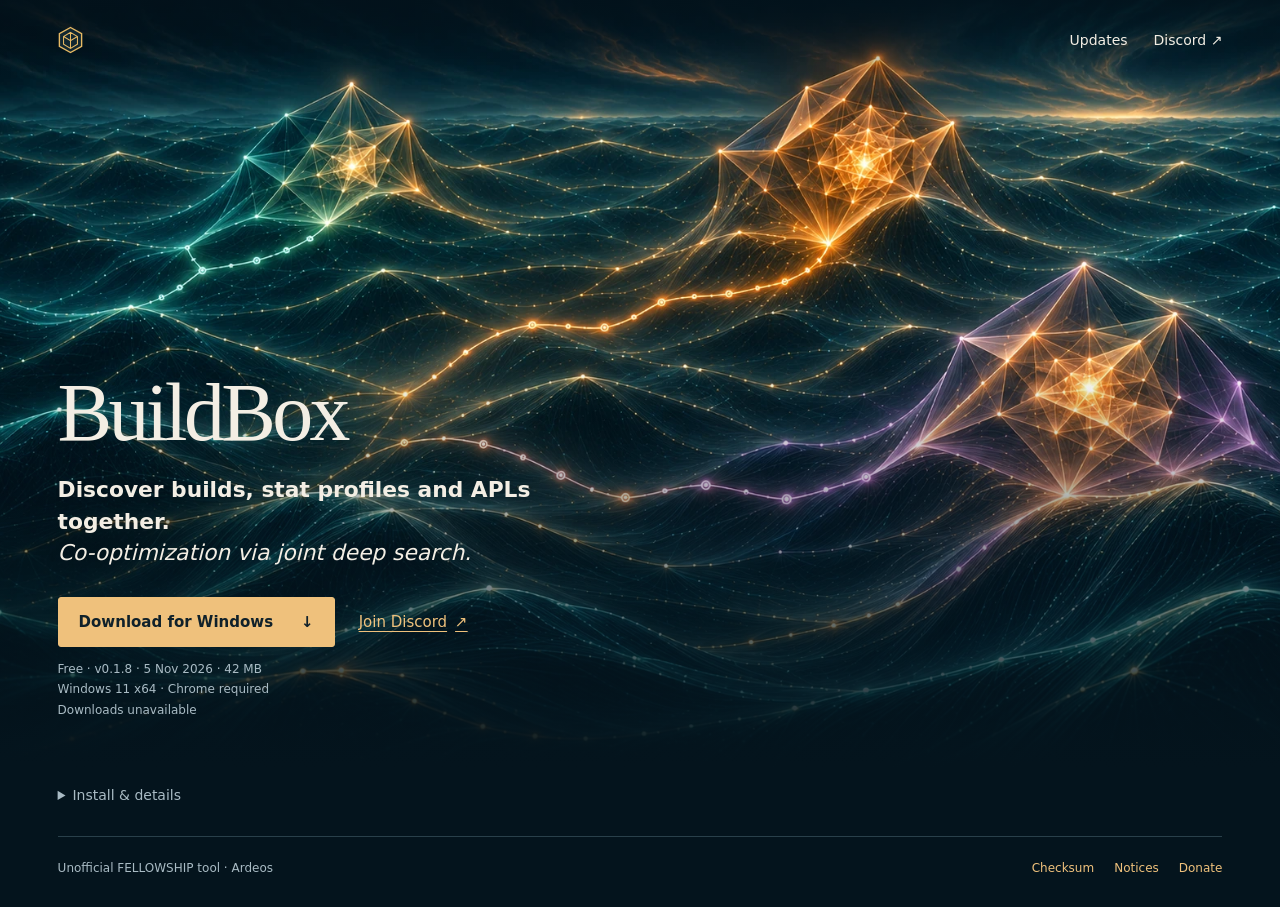
<file: index.html>
<!doctype html>
<html lang="en">
<head>
  <meta charset="utf-8">
  <meta name="viewport" content="width=device-width, initial-scale=1">
  <meta name="description" content="Discover builds, stat profiles and APLs together. Co-optimization via joint deep search. BuildBox for Ardeos in FELLOWSHIP.">
  <meta property="og:type" content="website">
  <meta property="og:title" content="BuildBox">
  <meta property="og:description" content="Discover builds, stat profiles and APLs together. Co-optimization via joint deep search.">
  <meta property="og:url" content="https://bhuteshwaraya.github.io/buildbox/">
  <meta property="og:image" content="https://bhuteshwaraya.github.io/buildbox/assets/ocean-geometry.jpg">
  <meta property="og:image:alt" content="An ocean of connected paths rising into three luminous geometries.">
  <meta name="twitter:card" content="summary_large_image">
  <meta name="color-scheme" content="dark">
  <meta name="referrer" content="strict-origin-when-cross-origin">
  <title>BuildBox — Ardeos build optimizer</title>
  <link rel="icon" href="mark.svg" type="image/svg+xml">
  <link rel="stylesheet" href="style.css?v=20261112-discord">
  <script src="download-count.js?v=20261112" defer></script>
</head>
<body class="home">
  <a class="skip" href="#main">Skip to content</a>
  <header class="site-header">
    <a class="brand" href="./" aria-label="BuildBox home"><img src="mark.svg" width="25" height="28" alt=""></a>
    <nav aria-label="Main navigation"><a href="patch-notes.html">Updates</a><a href="https://discord.gg/bJ2hwedf4w">Discord ↗</a></nav>
  </header>
  <main id="main">
    <section class="hero" aria-labelledby="title">
      <picture class="hero-art">
        <source srcset="assets/ocean-geometry.webp" type="image/webp">
        <img src="assets/ocean-geometry.jpg" width="1672" height="941" fetchpriority="high" alt="An ocean of interconnected paths gathers into three luminous geometric structures.">
      </picture>
      <div class="hero-copy">
        <h1 id="title">BuildBox</h1>
        <p class="tagline"><strong>Discover builds, stat profiles and APLs together.</strong><br><em>Co-optimization via joint deep search.</em></p>
        <div class="hero-actions">
          <a class="download" href="https://github.com/Bhuteshwaraya/buildbox/releases/download/v0.1.8/BuildBox-0.1.8-Setup-windows-x64.exe">Download for Windows <span aria-hidden="true">↓</span></a>
          <a class="community" href="https://discord.gg/bJ2hwedf4w">Join Discord <span aria-hidden="true">↗</span></a>
        </div>
        <p class="meta">Free · v0.1.8 · <time datetime="2026-11-05">5 Nov 2026</time> · 42 MB</p>
        <p class="meta">Windows 11 x64 · Chrome required</p>
        <p class="meta" id="download-count" aria-live="polite">Downloads —</p>
      </div>
    </section>
    <div class="below">
      <details class="details" id="setup">
        <summary>Install &amp; details</summary>
        <dl>
          <div><dt>Install</dt><dd>Run the installer, then open BuildBox from the Start menu.</dd></div>
          <div id="updates"><dt>Update</dt><dd>Use <strong>Update &amp; restart</strong> in BuildBox. For 0.1.2 or earlier, close BuildBox and run the latest installer.</dd></div>
          <div id="privacy"><dt>Privacy</dt><dd>Builds and results stay on your PC. Error reporting is off by default. No installation analytics.</dd></div>
          <div id="limits"><dt>Preview</dt><dd>Unsigned; tested on one PC. If Windows blocks installation, ask in <a href="https://discord.gg/bJ2hwedf4w">Discord</a>. Simulation results are estimates.</dd></div>
          <div><dt>Help</dt><dd>Questions, bugs and ideas: <a href="https://discord.gg/bJ2hwedf4w">Discord</a>. Private error reports: <strong>Help → Problem reports</strong> in BuildBox.</dd></div>
        </dl>
      </details>
      <footer>
        <p>Unofficial FELLOWSHIP tool · Ardeos</p>
        <nav aria-label="More links"><a href="SHA256SUMS.txt">Checksum</a><a href="THIRD-PARTY-NOTICES.txt">Notices</a><a href="https://ko-fi.com/bhuteshwaraya">Donate</a></nav>
      </footer>
    </div>
  </main>
</body>
</html>
</file>
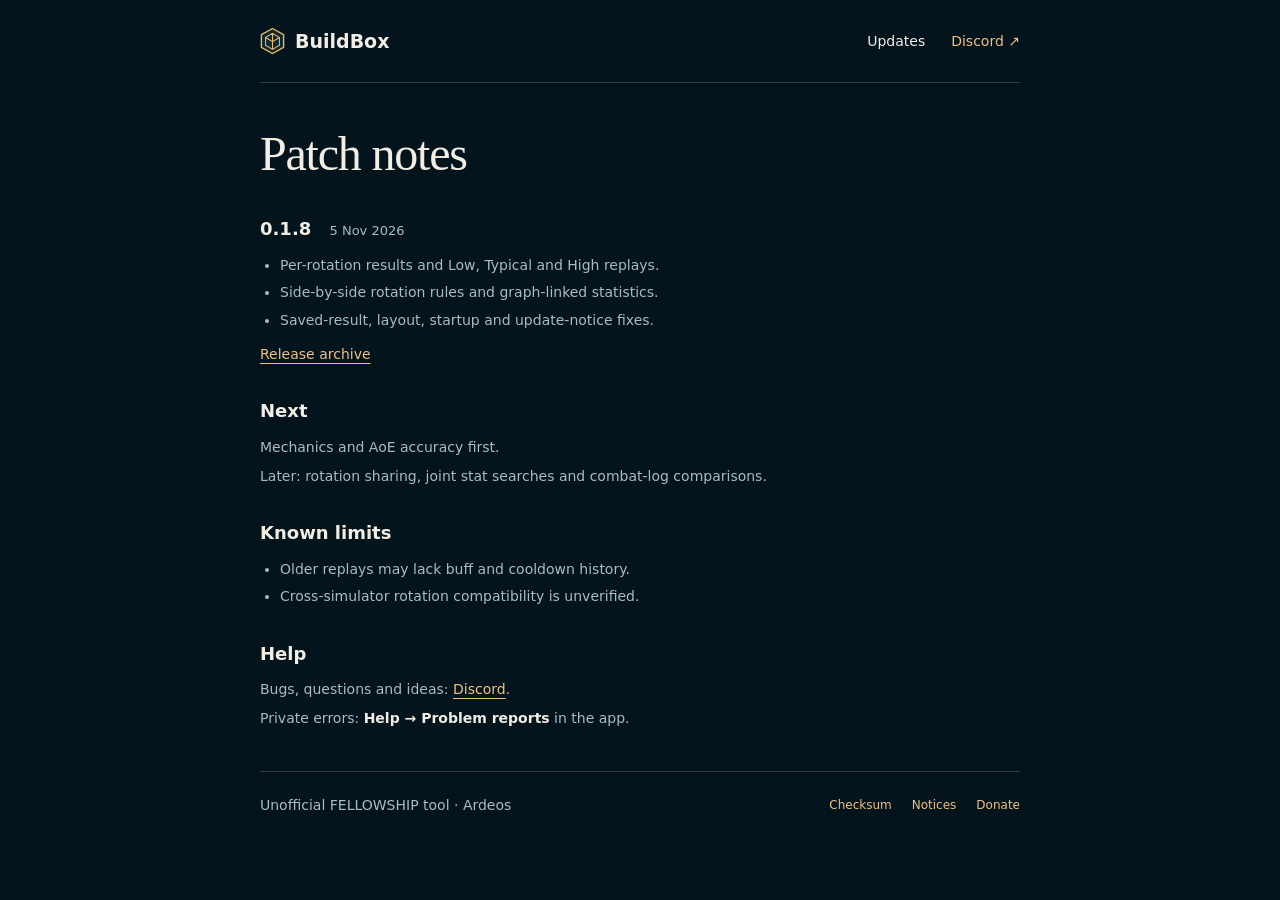
<file: patch-notes.html>
<!doctype html>
<html lang="en">
<head>
  <meta charset="utf-8">
  <meta name="viewport" content="width=device-width, initial-scale=1">
  <meta name="description" content="BuildBox releases, upcoming work and known limits.">
  <meta property="og:type" content="website">
  <meta property="og:title" content="Patch notes — BuildBox">
  <meta property="og:description" content="BuildBox releases, upcoming work and known limits.">
  <meta property="og:url" content="https://bhuteshwaraya.github.io/buildbox/patch-notes.html">
  <meta name="twitter:card" content="summary">
  <meta name="color-scheme" content="dark">
  <meta name="referrer" content="strict-origin-when-cross-origin">
  <title>Patch notes — BuildBox</title>
  <link rel="icon" href="mark.svg" type="image/svg+xml">
  <link rel="stylesheet" href="style.css?v=20261112-horizon">
</head>
<body>
  <a class="skip" href="#main">Skip to content</a>
  <div class="wrap">
    <header>
      <a class="brand" href="./" aria-label="BuildBox home"><img src="mark.svg" width="25" height="28" alt="">BuildBox</a>
      <nav aria-label="Main navigation"><a href="patch-notes.html" aria-current="page">Updates</a><a href="https://discord.gg/bJ2hwedf4w">Discord ↗</a></nav>
    </header>
    <main id="main">
      <h1>Patch notes</h1>
      <section id="released">
        <h2 id="release-018">0.1.8 <time datetime="2026-11-05">5 Nov 2026</time></h2>
        <ul>
          <li>Per-rotation results and Low, Typical and High replays.</li>
          <li>Side-by-side rotation rules and graph-linked statistics.</li>
          <li>Saved-result, layout, startup and update-notice fixes.</li>
        </ul>
        <p><a href="https://github.com/Bhuteshwaraya/buildbox/releases">Release archive</a></p>
      </section>
      <section id="pipeline">
        <h2>Next</h2>
        <p>Mechanics and AoE accuracy first.</p>
        <p>Later: rotation sharing, joint stat searches and combat-log comparisons.</p>
      </section>
      <section id="known-issues">
        <h2>Known limits</h2>
        <ul>
          <li>Older replays may lack buff and cooldown history.</li>
          <li>Cross-simulator rotation compatibility is unverified.</li>
        </ul>
      </section>
      <section id="feedback">
        <h2>Help</h2>
        <p>Bugs, questions and ideas: <a href="https://discord.gg/bJ2hwedf4w">Discord</a>.</p>
        <p>Private errors: <strong>Help → Problem reports</strong> in the app.</p>
      </section>
    </main>
    <footer>
      <p>Unofficial FELLOWSHIP tool · Ardeos</p>
      <nav aria-label="More links"><a href="SHA256SUMS.txt">Checksum</a><a href="THIRD-PARTY-NOTICES.txt">Notices</a><a href="https://ko-fi.com/bhuteshwaraya">Donate</a></nav>
    </footer>
  </div>
</body>
</html>
</file>
<file: style.css>
:root { color-scheme: dark; --bg: #04141d; --text: #f3eee4; --muted: #a9bbc4; --line: #29404a; --gold: #efc17c; }
* { box-sizing: border-box; }
html { scroll-padding-top: 24px; }
body { margin: 0; background: var(--bg); color: var(--text); font: 16px/1.6 system-ui, sans-serif; }
a { color: var(--gold); text-underline-offset: 4px; }
a:hover { color: #ffe3b6; }
a:focus-visible, summary:focus-visible { outline: 3px solid #85e7dc; outline-offset: 6px; }
nav { display: flex; flex-wrap: wrap; gap: 26px; font-size: 14px; }
nav a { text-decoration: none; }
.site-header { position: absolute; z-index: 2; inset: 0 0 auto; display: flex; justify-content: space-between; align-items: center; padding: 26px clamp(24px, 4.5vw, 80px); background: linear-gradient(#03121bcc, transparent); }
.site-header nav a { color: var(--text); }
.brand { display: inline-flex; align-items: center; gap: 10px; color: var(--text); font-size: 19px; font-weight: 650; text-decoration: none; }
.brand img { display: block; }
.hero { position: relative; isolation: isolate; min-height: min(880px, 60vw, 100svh); display: flex; align-items: flex-end; padding: 140px clamp(24px, 4.5vw, 80px) 48px; }
.hero-art { position: absolute; z-index: -2; inset: 0; }
.hero-art img { display: block; width: 100%; height: 100%; object-fit: cover; object-position: 50% 0%; }
.hero::after { content: ""; position: absolute; z-index: -1; inset: 0; pointer-events: none; background: linear-gradient(0deg, var(--bg), #04141d8c 22%, transparent 53%); }
.hero-copy { max-width: 580px; }
h1, h2, p { margin: 0; }
.hero h1 { font: 400 clamp(64px, 6.4vw, 104px)/1.05 Georgia, "Times New Roman", serif; letter-spacing: -.045em; }
.tagline { margin-top: 18px; font-size: clamp(20px, 1.7vw, 26px); line-height: 1.45; color: var(--text); }
.download { display: inline-flex; align-items: center; gap: 28px; padding: 12px 20px; margin: 28px 0 12px; border: 1px solid var(--gold); background: var(--gold); color: #10212a; font-size: 15px; font-weight: 650; text-decoration: none; border-radius: 3px; }
.download:hover { background: #ffe3b6; color: #10212a; }
.hero-actions { display: flex; align-items: center; flex-wrap: wrap; gap: 8px 24px; margin: 28px 0 12px; }
.hero-actions .download { margin: 0; }
.community { display: inline-flex; align-items: center; gap: 8px; min-height: 44px; font-size: 15px; }
.meta { color: var(--muted); font-size: 12px; line-height: 1.7; }
.below { margin: 0 clamp(24px, 4.5vw, 80px); }
.details { max-width: 760px; padding: 10px 0 24px; font-size: 14px; }
summary { width: fit-content; cursor: pointer; color: var(--muted); padding: 6px 0; }
summary:hover { color: var(--text); }
dl { margin: 16px 0 6px; }
dl > div { display: grid; grid-template-columns: 65px 1fr; gap: 20px; padding: 11px 0; border-top: 1px solid var(--line); }
dt { color: var(--text); }
dd { margin: 0; color: var(--muted); }
strong { color: var(--text); font-weight: 600; }
footer { display: flex; align-items: center; justify-content: space-between; flex-wrap: wrap; gap: 14px 26px; border-top: 1px solid var(--line); padding: 22px 0 28px; }
footer p, footer nav { color: var(--muted); font-size: 12px; }
footer nav { gap: 20px; }
.skip { position: absolute; left: 16px; top: -100px; z-index: 3; padding: 10px 16px; background: var(--gold); color: var(--bg); }
.skip:focus { top: 8px; }
.wrap { width: min(760px, calc(100% - 48px)); margin-inline: auto; }
.wrap header { display: flex; align-items: center; justify-content: space-between; flex-wrap: wrap; gap: 14px 24px; padding: 26px 0; border-bottom: 1px solid var(--line); }
.wrap main { padding: 42px 0; }
.wrap h1 { font: 400 clamp(36px, 5vw, 48px)/1.2 Georgia, "Times New Roman", serif; letter-spacing: -.025em; }
.wrap h2 { font-size: 18px; margin-bottom: 10px; }
.wrap h2 time { margin-left: 12px; font-size: 13px; font-weight: 400; color: var(--muted); }
.wrap section { margin-top: 32px; }
.wrap p, .wrap li { color: var(--muted); font-size: 14px; }
.wrap p + p { margin-top: 6px; }
ul { margin: 0 0 12px; padding-left: 20px; }
li + li { margin-top: 5px; }
[aria-current="page"] { color: var(--text); }
@media (min-width: 1800px) { .hero { min-height: max(960px, 42vw); } }
@media (max-width: 1100px) {
  .site-header { position: relative; padding: 20px 24px; background: none; }
  .hero { display: block; min-height: 0; padding: 0 0 28px; }
  .hero-art { position: relative; display: block; }
  .hero-art img { height: auto; object-fit: contain; }
  .hero::after { display: none; }
  .hero-copy { padding: 24px 24px 0; }
  .hero h1 { font-size: 58px; }
  .tagline { margin-top: 12px; font-size: 20px; }
  .hero-actions { margin-top: 24px; }
  .below { margin-inline: 24px; }
  .details { padding-bottom: 18px; }
  footer { display: block; }
  footer nav { margin-top: 12px; }
}
@media (max-width: 360px) {
  nav { gap: 18px; }
  .hero h1 { font-size: 52px; }
  .tagline { font-size: 19px; }
  .download { gap: 18px; font-size: 14px; }
  dl > div { grid-template-columns: 1fr; gap: 3px; }
}
</file>
